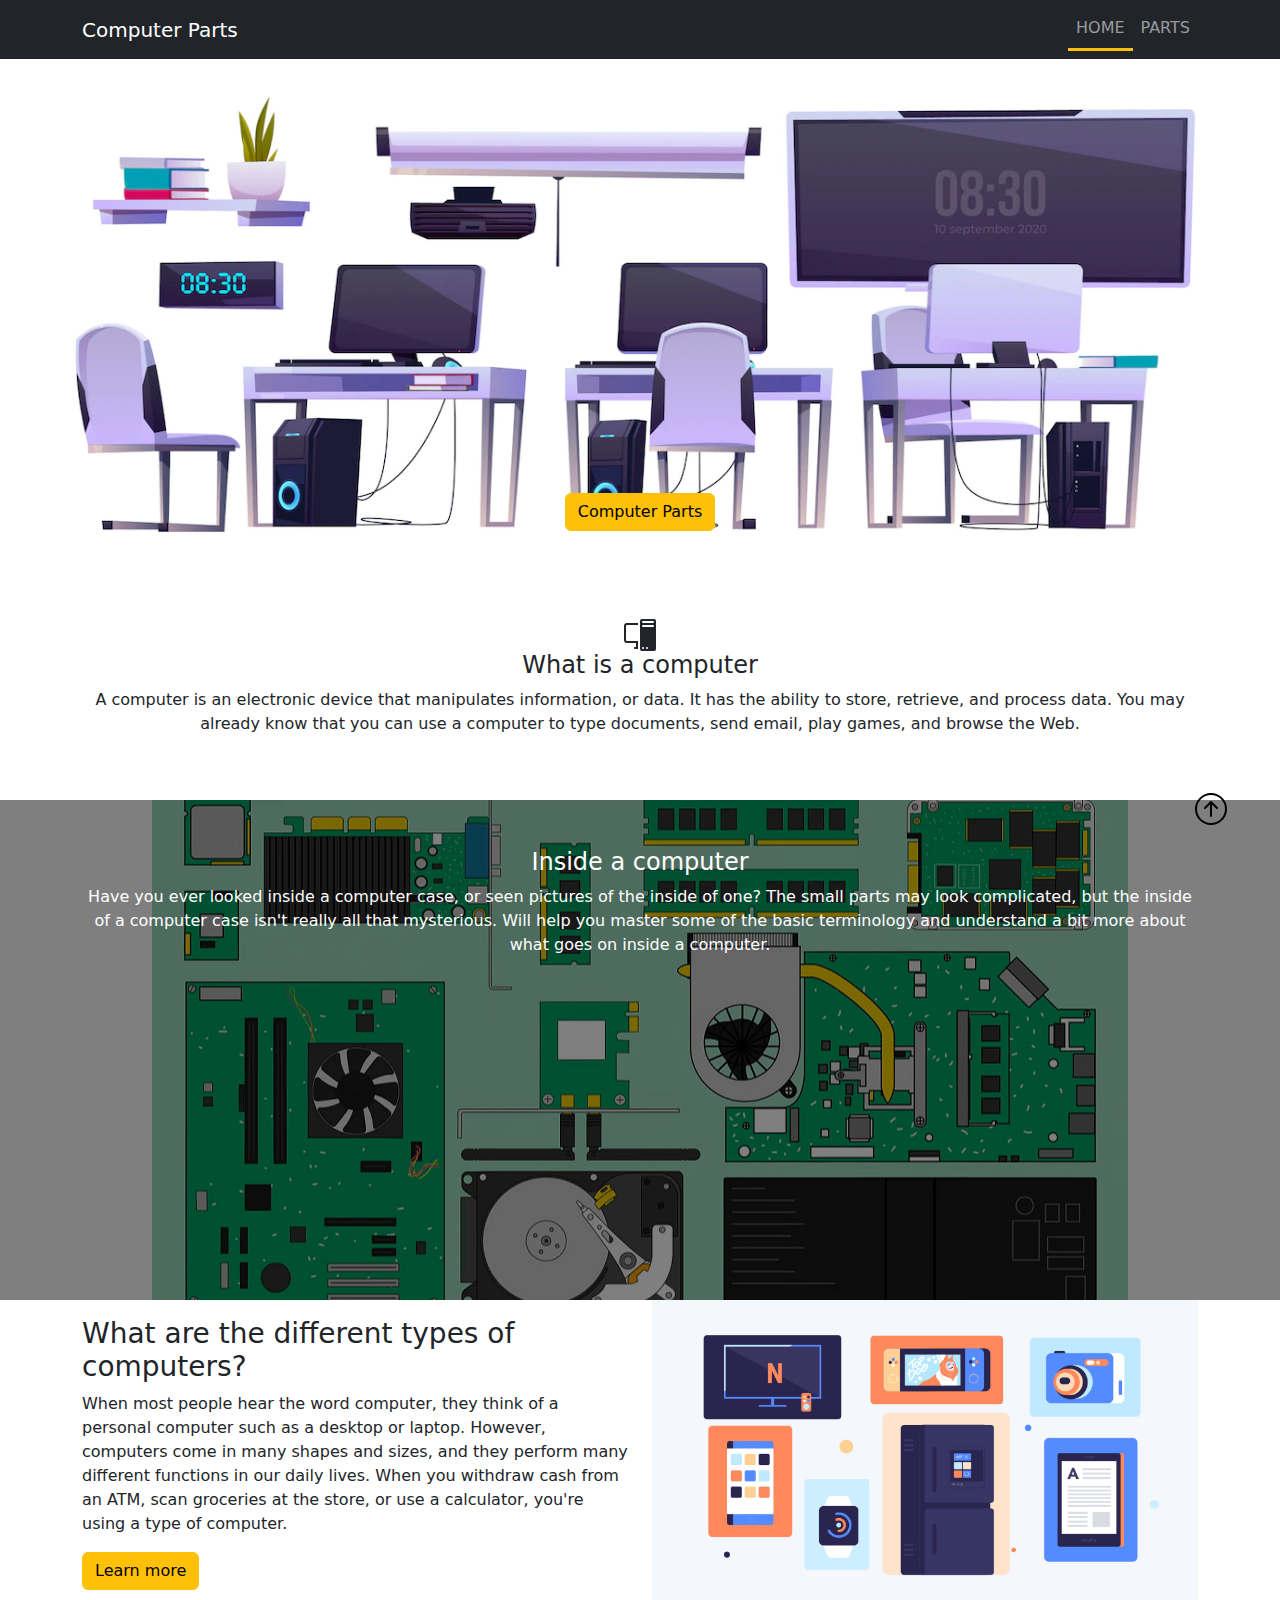
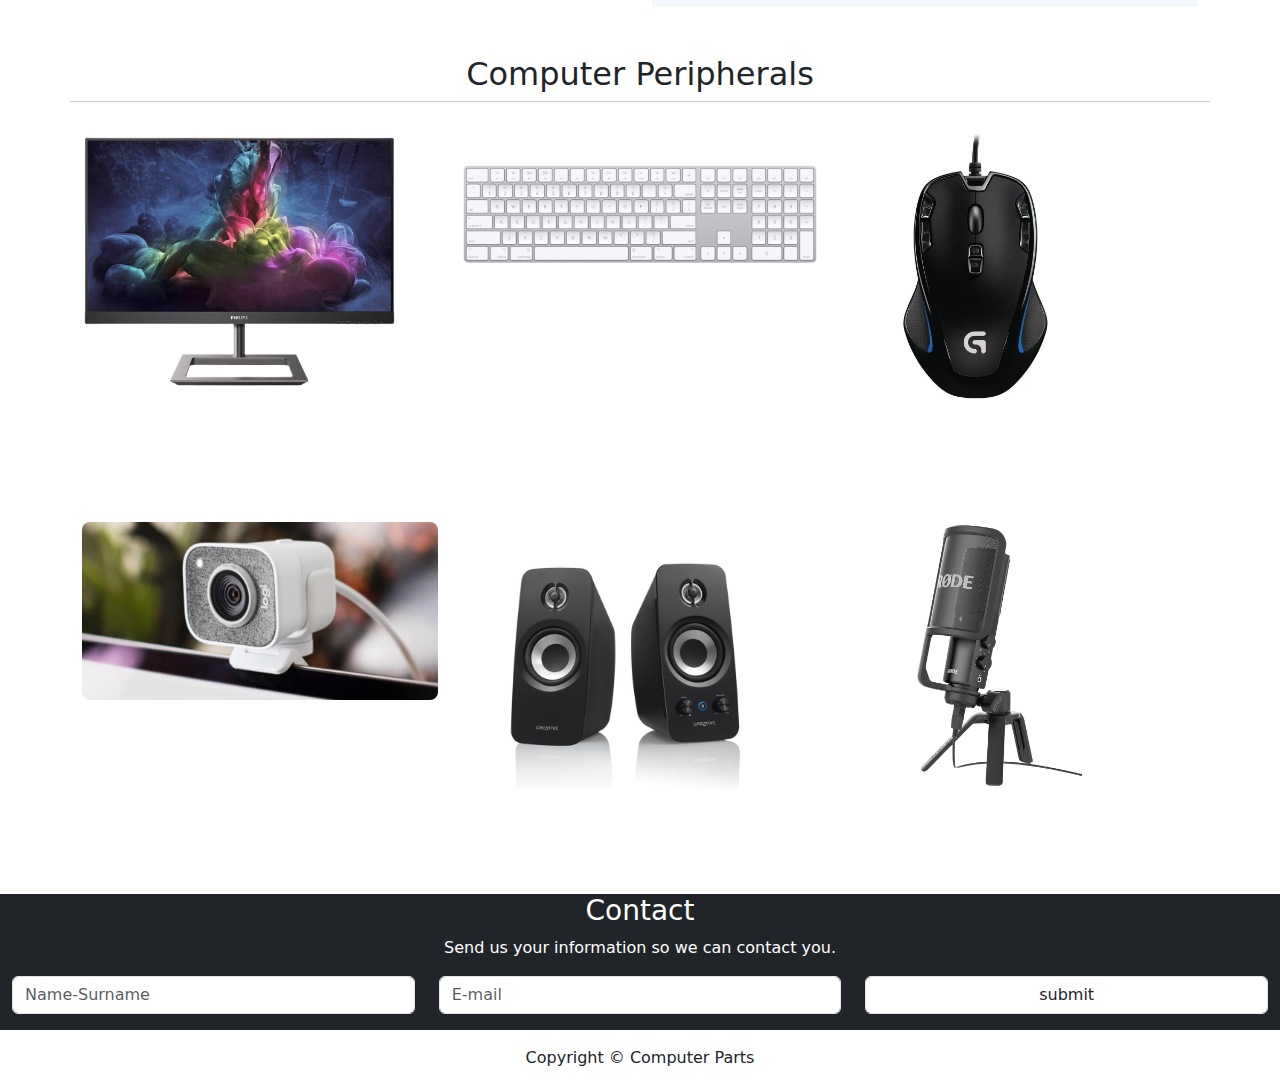
<file: index.html>
<!DOCTYPE html>
<html lang="en">

<head>
    <meta charset="UTF-8">
    <meta http-equiv="X-UA-Compatible" content="IE=edge">
    <meta name="viewport" content="width=device-width, initial-scale=1.0">
    <title>Computer Parts</title>
    <link rel="stylesheet" href="style.css">
    <link href="https://cdn.jsdelivr.net/npm/bootstrap@5.0.2/dist/css/bootstrap.min.css" rel="stylesheet"ntegrity="sha384-EVSTQN3/azprG1Anm3QDgpJLIm9Nao0Yz1ztcQTwFspd3yD65VohhpuuCOmLASjC" crossorigin="anonymous">

</head>

<body>

    <!-- -----------Navbar------------ -->
    <nav class="navbar navbar-expand-md bg-dark navbar-dark" >
        <div class="container">
        <a href="" class="navbar-brand">Computer Parts </a>

        <!-- ---linkler--collapse -->
        <div>
            <button class="navbar-toggler" data-bs-target="#mycollapse" data-bs-toggle="collapse">
                <span class="navbar-toggler-icon"></span>
            </button>
            <div class="collapse navbar-collapse" id="mycollapse">
        <ul class="navbar-nav">
            <li class="nav-item border-bottom border-warning border-3"><a href="index.html" class="nav-link">HOME</a></li>
            <li class="nav-item"><a href="parts.html" class="nav-link">PARTS</a></li>
        </ul>
    </div>
    </nav>
    </div>
</div>
<!-- ----CAROUSEL----- -->

<div id="carouselExampleCaptions" class="carousel slide" data-bs-ride="carousel">
    <div class="carousel-indicators">
      <button type="button" data-bs-target="#carouselExampleCaptions" data-bs-slide-to="0" class="active" aria-current="true" aria-label="Slide 1"></button>
      <button type="button" data-bs-target="#carouselExampleCaptions" data-bs-slide-to="1" aria-label="Slide 2"></button>
      <button type="button" data-bs-target="#carouselExampleCaptions" data-bs-slide-to="2" aria-label="Slide 3"></button>
    </div>
    <div class="carousel-inner">
      <div class="carousel-item active">
        <img src="./img/kapaka.jpg" class="d-block w-100" alt="...">
        <div class="carousel-caption d-none d-md-block">
          <a href="parts.html"><button type="button" class="btn btn-warning">Computer Parts</button></a>
          
        </div>
      </div>
      <div class="carousel-item">
        <img src="./img/kapak2.jpg" class="d-block w-100" alt="...">
        <div class="carousel-caption d-none d-md-block">
        <a href="parts.html"><button type="button" class="btn btn-warning">Computer Parts</button></a>



        </div>
      </div>
          <h5>Third slide label</h5>
          <p>Some representative placeholder content for the third slide.</p>
          <button type="button" class="btn btn-warning">Star Now</button>
          <button type="button" class="btn btn-warning">Register Now</button>
    </div>
    <button class="carousel-control-prev" type="button" data-bs-target="#carouselExampleCaptions" data-bs-slide="prev">
      <span class="carousel-control-prev-icon" aria-hidden="true"></span>
      <span class="visually-hidden">Previous</span>
    </button>
    <button class="carousel-control-next" type="button" data-bs-target="#carouselExampleCaptions" data-bs-slide="next">
      <span class="carousel-control-next-icon" aria-hidden="true"></span>
      <span class="visually-hidden">Next</span>
    </button>
  </div>
  <!-- ------Home ICONS------- -->

  <section>
    <div class="container py-5">
        <div class="row">
            <div class="text-center justify-content-center">
                <svg xmlns="http://www.w3.org/2000/svg" width="2em" height="2em" fill="currentColor" class="bi bi-pc-display" viewBox="0 0 16 16">
                    <path d="M8 1a1 1 0 0 1 1-1h6a1 1 0 0 1 1 1v14a1 1 0 0 1-1 1H9a1 1 0 0 1-1-1V1Zm1 13.5a.5.5 0 1 0 1 0 .5.5 0 0 0-1 0Zm2 0a.5.5 0 1 0 1 0 .5.5 0 0 0-1 0ZM9.5 1a.5.5 0 0 0 0 1h5a.5.5 0 0 0 0-1h-5ZM9 3.5a.5.5 0 0 0 .5.5h5a.5.5 0 0 0 0-1h-5a.5.5 0 0 0-.5.5ZM1.5 2A1.5 1.5 0 0 0 0 3.5v7A1.5 1.5 0 0 0 1.5 12H6v2h-.5a.5.5 0 0 0 0 1H7v-4H1.5a.5.5 0 0 1-.5-.5v-7a.5.5 0 0 1 .5-.5H7V2H1.5Z"/>
                  </svg>
                  <h4>What is a computer</h4>
                  <p>A computer is an electronic device that manipulates information, or data. It has the ability to store, retrieve, and process data. You may already know that you can use a computer to type documents, send email, play games, and browse the Web.</p>
                </div>
        </div>  
    </div>
  </section>

  <!-- ----Home content---- -->
  <div id="home-content">
    <div class="overlay">
        <div class="row">
            <div class="col">
                <div class="container py-5">
                    <h4>Inside a computer</h4>
                    <P>Have you ever looked inside a computer case, or seen pictures of the inside of one? The small parts may look complicated, but the inside of a computer case isn't really all that mysterious. Will help you master some of the basic terminology and understand a bit more about what goes on inside a computer.</P>
                </div>
            </div>
        </div>
    </div>
  </div>
<!-- ----Home ınfo -->

<section>
    <div class="container">
        <div class="row">
            <div class="col-md-6 align-self-center">
                <!-- 1 col -->
                <h3>What are the different types of computers?</h3>
                <p>When most people hear the word computer, they think of a personal computer such as a desktop or laptop. However, computers come in many shapes and sizes, and they perform many different functions in our daily lives. When you withdraw cash from an ATM, scan groceries at the store, or use a calculator, you're using a type of computer.</p>        
                <a href="https://youtu.be/Cu3R5it4cQs" target="_blank"> <button class="btn btn-warning">Learn more</button></a>
            </div>
            <div class="col-md-6">
            <!-- 1 cols -->
            <img class="img-fluid" src="./img/computers.jpg"  alt="">

            </div>
        </div>
    </div>
</section>



<!-- ------GALLERY-------- -->
<div class="container justify-content-center mt-4">
    
    <div class="row">
        <h2 class="text-center mt-4">Computer Peripherals</h2>
        <hr>
        <div class="col-md-4 col-lg-4 col-sm-6 my-3 ">
            <a href="" data-bs-toggle="modal" data-bs-target="#modalRelatedContent">
                <img class=" rounded-3 img-fluid" src="./img/monitör.png" alt="">
            </a>

            <!--Modal: modalRelatedContent-->
            <div class="modal fade right" id="modalRelatedContent" tabindex="-1" role="dialog"
                aria-labelledby="myModalLabel" aria-hidden="true" data-backdrop="false">
                <div class="modal-dialog modal-side modal-bottom-right modal-notify modal-info" role="document">
                    <!--Content-->
                    <div class="modal-content">
                        <!--Header-->
                        <div class="modal-header">
                            <p class="heading"> <strong> Monitor</strong></p>

                            <button type="button" class="btn-close" data-bs-dismiss="modal" aria-label="Close">

                            </button>
                        </div>

                        <!--Body-->
                        <div class="modal-body">

                            <div class="row">
                                <div class="col-8">
                                    <img src="./img/monitör.png"
                                        class="img-fluid" alt="">
                                </div>

                                <div class="col-4">
                                    
                                    <p>A monitor is a piece of computer hardware that displays the video and graphics information generated by a connected computer through the computer's video card.</p>
                                

                                </div>
                            </div>
                        </div>
                    </div>
                    <!--/.Content-->
                </div>
            </div>
            <!--Modal: modalRelatedContent-->
        </div>
  
    
        <div class="col-md-4 col-lg-4 col-sm-6 my-3 ">
            <a href="" data-bs-toggle="modal" data-bs-target="#modalRelatedContent2">
                <img class=" rounded-3 img-fluid" src="./img/keyboard.jpg" alt="">
            </a>

            <!--Modal: modalRelatedContent-->
            <div class="modal fade right" id="modalRelatedContent2" tabindex="-1" role="dialog"
                aria-labelledby="myModalLabel" aria-hidden="true" data-backdrop="false">
                <div class="modal-dialog modal-side modal-bottom-right modal-notify modal-info" role="document">
                    <!--Content-->
                    <div class="modal-content ">
                        <!--Header-->
                        <div class="modal-header justify-content-center">
                            <p class="heading"> <strong>Keyboard</strong></p>

                            <button type="button" class="btn-close" data-bs-dismiss="modal" aria-label="Close">

                            </button>
                        </div>

                        <!--Body-->
                        <div class="modal-body">

                            <div class="row">
                                <div class="col-8">
                                    <img src="./img/keyboard.jpg"
                                        class="img-fluid" alt="">
                                </div>

                                <div class="col-4">
                
                                    <p>A keyboard is a peripheral device that enables a user to input text into a computer or any other electronic machinery.</p>
                                    

                                </div>
                            </div>
                        </div>
                    </div>
                    <!--/.Content-->
                </div>
            </div>
            <!--Modal: modalRelatedContent-->
          
        </div>
        <div class="col-md-4 col-lg-4 col-sm-6 my-3 ">
            <a href="" data-bs-toggle="modal" data-bs-target="#modalRelatedContent3">
                <img class=" rounded-3 img-fluid h-75" src="./img/mouse.jpg" alt="">
            </a>

            <!--Modal: modalRelatedContent-->
            <div class="modal fade right" id="modalRelatedContent3" tabindex="-1" role="dialog"
                aria-labelledby="myModalLabel" aria-hidden="true" data-backdrop="false">
                <div class="modal-dialog modal-side modal-bottom-right modal-notify modal-info" role="document">
                    <!--Content-->
                    <div class="modal-content ">
                        <!--Header-->
                        <div class="modal-header justify-content-center">
                            <p class="heading"> <strong>Mouse</strong></p>

                            <button type="button" class="btn-close" data-bs-dismiss="modal" aria-label="Close">

                            </button>
                        </div>

                        <!--Body-->
                        <div class="modal-body">

                            <div class="row">
                                <div class="col-8">
                                    <img src="./img/mouse.jpg"
                                        class="img-fluid" alt="">
                                </div>

                                <div class="col-4">
                
                                    <p>A mouse is a small device that a computer user pushes across a desk surface in order to point to a place on a display screen and to select one or more actions to take from that position.</p>
                                    

                                </div>
                            </div>
                        </div>
                    </div>
                    <!--/.Content-->
                </div>
            </div>
            <!--Modal: modalRelatedContent-->
            
    </div>
    <div class="col-md-4 col-lg-4 col-sm-6 my-3 ">
        <a href="" data-bs-toggle="modal" data-bs-target="#modalRelatedContent4">
            <img class=" rounded-3 img-fluid" src="./img/webcam.jpg" alt="">
        </a>

        <!--Modal: modalRelatedContent-->
        <div class="modal fade right" id="modalRelatedContent4" tabindex="-1" role="dialog"
            aria-labelledby="myModalLabel" aria-hidden="true" data-backdrop="false">
            <div class="modal-dialog modal-side modal-bottom-right modal-notify modal-info" role="document">
                <!--Content-->
                <div class="modal-content ">
                    <!--Header-->
                    <div class="modal-header justify-content-center">
                        <p class="heading"> <strong>Webcam</strong></p>

                        <button type="button" class="btn-close" data-bs-dismiss="modal" aria-label="Close">

                        </button>
                    </div>

                    <!--Body-->
                    <div class="modal-body">

                        <div class="row">
                            <div class="col-8">
                                <img src="./img/webcam.jpg"
                                    class="img-fluid" alt="">
                            </div>

                            <div class="col-4">
            
                            <p>A webcam is a video camera that feeds or streams an image or video in real time to or through a computer network, such as the Internet.</p>                                

                            </div>
                        </div>
                    </div>
                </div>
                <!--/.Content-->
            </div>
        </div>
        <!--Modal: modalRelatedContent-->
</div>
<div class="col-md-4 col-lg-4 col-sm-6 my-3 ">
    <a href="" data-bs-toggle="modal" data-bs-target="#modalRelatedContent5">
        <img class=" rounded-3 img-fluid h-75 ms-4  " src="./img/speakers.jpg" alt="">
    </a>

    <!--Modal: modalRelatedContent-->
    <div class="modal fade right" id="modalRelatedContent5" tabindex="-1" role="dialog"
        aria-labelledby="myModalLabel" aria-hidden="true" data-backdrop="false">
        <div class="modal-dialog modal-side modal-bottom-right modal-notify modal-info" role="document">
            <!--Content-->
            <div class="modal-content ">
                <!--Header-->
                <div class="modal-header justify-content-center">
                    <p class="heading"> <strong>webcam</strong></p>

                    <button type="button" class="btn-close" data-bs-dismiss="modal" aria-label="Close">

                    </button>
                </div>

                <!--Body-->
                <div class="modal-body">

                    <div class="row">
                        <div class="col-8">
                            <img src="./img/speakers.jpg" 
                                class="img-fluid " alt="">
                        </div>

                        <div class="col-4">
        
                        <p>A webcam is a video camera that feeds or streams an image or video in real time to or through a computer network, such as the Internet.</p>                                

                        </div>
                    </div>
                </div>
            </div>
            <!--/.Content-->
        </div>
    </div>
    <!--Modal: modalRelatedContent-->
</div>
<div class="col-md-4 col-lg-4 col-sm-6 my-3 ">
    <a href="" data-bs-toggle="modal" data-bs-target="#modalRelatedContent6">
        <img class=" rounded-3 img-fluid h-75 ms-4  " src="./img/microphone.png" alt="">
    </a>

    <!--Modal: modalRelatedContent-->
    <div class="modal fade right" id="modalRelatedContent6" tabindex="-1" role="dialog"
        aria-labelledby="myModalLabel" aria-hidden="true" data-backdrop="false">
        <div class="modal-dialog modal-side modal-bottom-right modal-notify modal-info" role="document">
            <!--Content-->
            <div class="modal-content ">
                <!--Header-->
                <div class="modal-header justify-content-center">
                    <p class="heading"> <strong>Microphone</strong></p>

                    <button type="button" class="btn-close" data-bs-dismiss="modal" aria-label="Close">

                    </button>
                </div>

                <!--Body-->
                <div class="modal-body">

                    <div class="row">
                        <div class="col-8">
                            <img src="./img/microphone.png" 
                                class="img-fluid " alt="">
                        </div>

                        <div class="col-4">
        
                        <p>It is used to convert sound waves into electric waves or input the audio into computers.</p>                                

                        </div>
                    </div>
                </div>
            </div>
            <!--/.Content-->
        </div>
    </div>
    <!--Modal: modalRelatedContent-->
</div>
    </div>
</div>
<a style="display:scroll;position:fixed; bottom:75px; right:5px; z-index: 999;" href="#" title="go upstairs">
    <svg xmlns="http://www.w3.org/2000/svg" width="2em" height="2em" fill="dark" class="bi bi-arrow-up-circle me-5 " viewBox="0 0 16 16">
    <path fill-rule="evenodd" d="M1 8a7 7 0 1 0 14 0A7 7 0 0 0 1 8zm15 0A8 8 0 1 1 0 8a8 8 0 0 1 16 0zm-7.5 3.5a.5.5 0 0 1-1 0V5.707L5.354 7.854a.5.5 0 1 1-.708-.708l3-3a.5.5 0 0 1 .708 0l3 3a.5.5 0 0 1-.708.708L8.5 5.707V11.5z"/>
  </svg></a>


<!-- -----FOOTER-------- -->

<div class="container-fluid bg-dark text-white text-center py-7">
    <h3>Contact</h3>
    <p>Send us your information so we can contact you.</p>
    <form action="" class="row justify-content-center">
        <div class="col-md-4 col-sm-6">
            <input type="text" class="form-control mb-3" placeholder="Name-Surname" >
        </div>
        <div class="col-md-4 col-sm-6">
            <input type="text" class="form-control mb-3" placeholder="E-mail">
        </div>
        <div class="col-md-4 col-sm-6">
            <input type="button" value="submit" class="form-control mb-3 btn-warning">
        </div>
    </form>
</div>

<div class="footer text-center p-3">
    <div class="container">
        <div class="row">
            <div class="col">
                Copyright &copy; <span>Computer Parts</span>
            </div>
        </div>
    </div>
</div>





    <script src="https://cdn.jsdelivr.net/npm/@popperjs/core@2.9.2/dist/umd/popper.min.js"
        integrity="sha384-IQsoLXl5PILFhosVNubq5LC7Qb9DXgDA9i+tQ8Zj3iwWAwPtgFTxbJ8NT4GN1R8p"
        crossorigin="anonymous"></script>
    <script src="https://cdn.jsdelivr.net/npm/bootstrap@5.0.2/dist/js/bootstrap.min.js"
        integrity="sha384-cVKIPhGWiC2Al4u+LWgxfKTRIcfu0JTxR+EQDz/bgldoEyl4H0zUF0QKbrJ0EcQF"
        crossorigin="anonymous"></script>

</body>

</html>
</file>
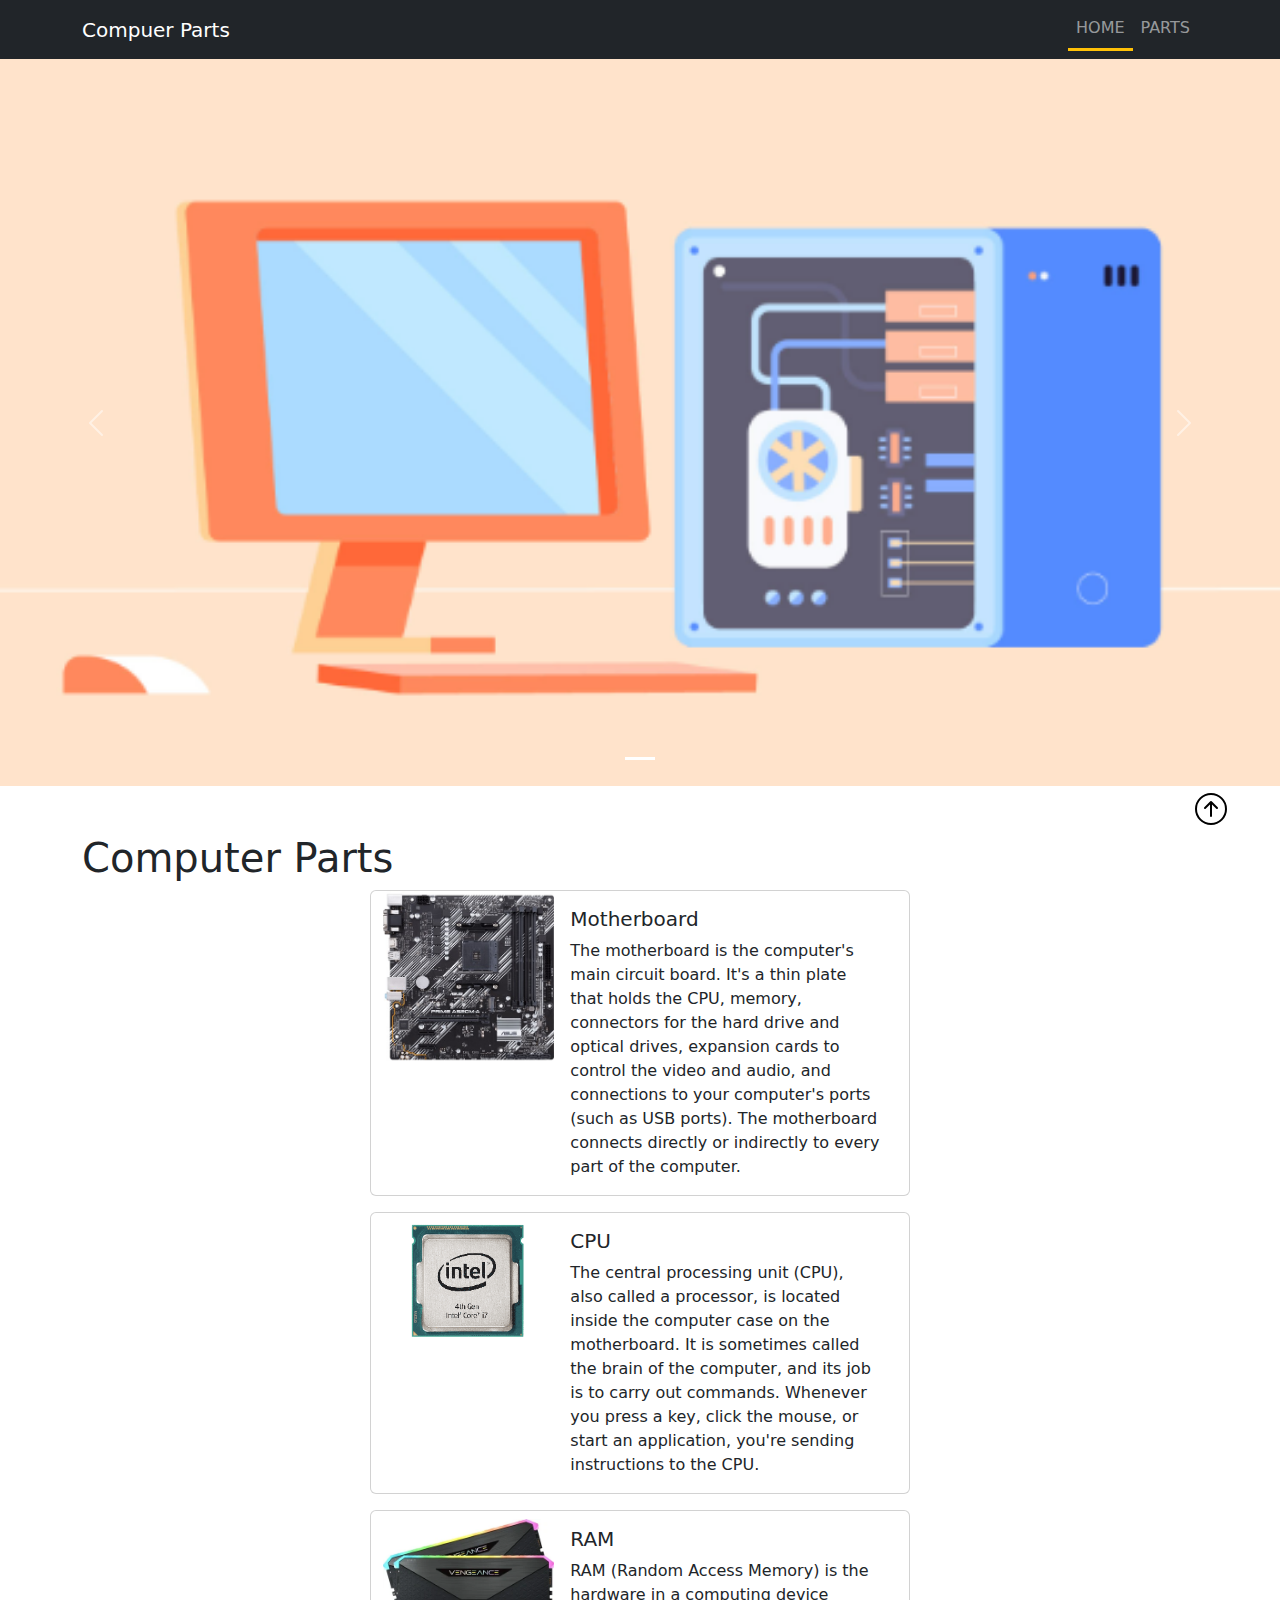
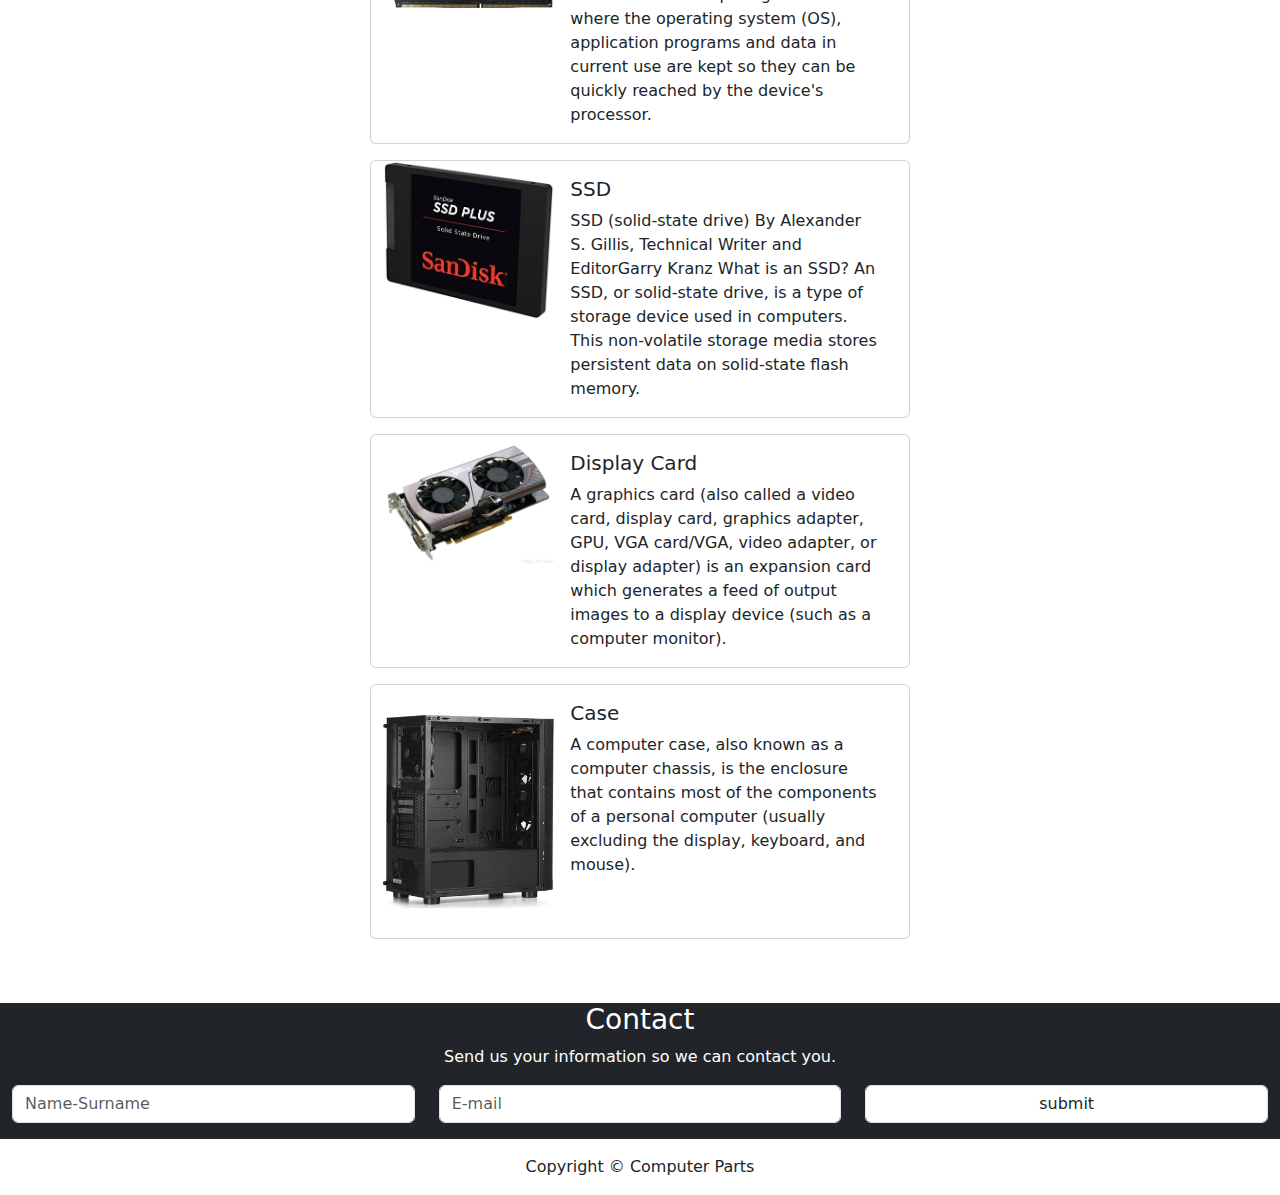
<file: parts.html>
<!DOCTYPE html>
<html lang="en">

<head>
    <meta charset="UTF-8">
    <meta http-equiv="X-UA-Compatible" content="IE=edge">
    <meta name="viewport" content="width=device-width, initial-scale=1.0">
    <title>Computer Parts</title>
    <link rel="stylesheet" href="style.css">
    <link href="https://cdn.jsdelivr.net/npm/bootstrap@5.0.2/dist/css/bootstrap.min.css" rel="stylesheet"ntegrity="sha384-EVSTQN3/azprG1Anm3QDgpJLIm9Nao0Yz1ztcQTwFspd3yD65VohhpuuCOmLASjC" crossorigin="anonymous">
   
</head>

<body>

    <!-- -----------Navbar------------ -->
    <nav class="navbar navbar-expand-md bg-dark navbar-dark" >
        <div class="container">
        <a href="index.html" class="navbar-brand">Compuer Parts</a>
        <!-- ---linkler--collapse -->
        <div>
            <button class="navbar-toggler" data-bs-target="#mycollapse" data-bs-toggle="collapse">
                <span class="navbar-toggler-icon"></span>
            </button>
            <div class="collapse navbar-collapse" id="mycollapse">
        <ul class="navbar-nav">
            <li class="nav-item border-bottom border-warning border-3"><a href="index.html" class="nav-link">HOME</a></li>
            <li class="nav-item"><a href="parts.html" class="nav-link">PARTS</a></li>
        </ul>
    </div>
    </nav>
    </div>
</div>
<!-- ----CAROUSEL----- -->

<div id="carouselExampleCaptions" class="carousel slide" data-bs-ride="carousel">
    <div class="carousel-indicators">
      <button type="button" data-bs-target="#carouselExampleCaptions" data-bs-slide-to="0" class="active" aria-current="true" aria-label="Slide 1"></button>
    
    </div>
    <div class="carousel-inner">
      <div class="carousel-item active">
        <img src="./img/C1.png" class="d-block w-100" alt="...">
      </div>
      
    </div>
    <button class="carousel-control-prev" type="button" data-bs-target="#carouselExampleCaptions" data-bs-slide="prev">
      <span class="carousel-control-prev-icon" aria-hidden="true"></span>
      <span class="visually-hidden">Previous</span>
    </button>
    <button class="carousel-control-next" type="button" data-bs-target="#carouselExampleCaptions" data-bs-slide="next">
      <span class="carousel-control-next-icon" aria-hidden="true"></span>
      <span class="visually-hidden">Next</span>
    </button>
  </div>
  <!-- ------Home ------ -->

  <section>
    <div class="container py-5">
      <div class="row">
        <h1>Computer Parts</h1>
        <div class="card mb-3 mx-auto" style="max-width: 540px;">
          <div class="row g-0">
            <div class="col-md-4">
              <img src="./img/Motherboard.jpg" class="img-fluid rounded-start " alt="...">
            </div>
            <div class="col-md-8">
              <div class="card-body">
                <h5 class="card-title">Motherboard</h5>
                <p class="card-text">The motherboard is the computer's main circuit board. It's a thin plate that holds the
                  CPU, memory, connectors for the hard drive and optical drives, expansion cards to control the video and
                  audio, and connections to your computer's ports (such as USB ports). The motherboard connects directly or
                  indirectly to every part of the computer.</p>
              </div>
            </div>
          </div>
        </div>
    
      </div>
      <div class="row">
        <div class="card mb-3 mx-auto" style="max-width: 540px;">
          <div class="row g-0">
            <div class="col-md-4">
              <img src="./img/cpu.png" class="img-fluid rounded-start " alt="...">
            </div>
            <div class="col-md-8">
              <div class="card-body">
                <h5 class="card-title">CPU</h5>
                <p class="card-text">The central processing unit (CPU), also called a processor, is located inside the
                  computer case on the motherboard. It is sometimes called the brain of the computer, and its job is to
                  carry out commands. Whenever you press a key, click the mouse, or start an application, you're sending
                  instructions to the CPU.</p>
              </div>
            </div>
          </div>
        </div>
      </div>
    
        <div class="row">
          <div class="card mb-3 mx-auto" style="max-width: 540px;">
            <div class="row g-0">
              <div class="col-md-4 mt-2">
                <img src="./img/ram.jpg" class="img-fluid rounded-start " alt="...">
              </div>
              <div class="col-md-8">
                <div class="card-body">
                  <h5 class="card-title">RAM</h5>
                  <p class="card-text">RAM (Random Access Memory) is the hardware in a computing device where the operating
                    system (OS), application programs and data in current use are kept so they can be quickly reached by the
                    device's processor.</p>
                </div>
              </div>
            </div>
          </div>
        </div>
    
          <div class="row">
            <div class="card mb-3 mx-auto" style="max-width: 540px;">
              <div class="row g-0">
                <div class="col-md-4">
                  <img src="./img/ssd.jpg" class="img-fluid rounded-start " alt="...">
                </div>
                <div class="col-md-8">
                  <div class="card-body">
                    <h5 class="card-title">SSD</h5>
                    <p class="card-text">SSD (solid-state drive)
                      By
                      Alexander S. Gillis, Technical Writer and EditorGarry Kranz
                      What is an SSD?
                      An SSD, or solid-state drive, is a type of storage device used in computers. This non-volatile storage
                      media stores persistent data on solid-state flash memory. </p>
                  </div>
                </div>
              </div>
            </div>
          </div>
    
            <div class="row">
              <div class="card mb-3 mx-auto" style="max-width: 540px;">
                <div class="row g-0">
                  <div class="col-md-4">
                    <img src="./img/display card.jpg" class="img-fluid rounded-start " alt="...">
                  </div>
                  <div class="col-md-8">
                    <div class="card-body">
                      <h5 class="card-title">Display Card</h5>
                      <p class="card-text">
                        A graphics card (also called a video card, display card, graphics adapter, GPU, VGA card/VGA, video
                        adapter, or display adapter) is an expansion card which generates a feed of output images to a
                        display device (such as a computer monitor).
                      </p>
                    </div>
                  </div>
                </div>
              </div>
            </div>
            
                <div class="row">
                  <div class="card mb-3 mx-auto" style="max-width: 540px;">
                    <div class="row g-0">
                      <div class="col-md-4">
                        <img src="./img/case.jpg" class="img-fluid rounded-start " alt="...">
                      </div>
                      <div class="col-md-8">
                        <div class="card-body">
                          <h5 class="card-title">Case</h5>
                          <p class="card-text">
                            A computer case, also known as a computer chassis, is the enclosure that contains most of the
                            components of a personal computer (usually excluding the display, keyboard, and mouse).
                          </p>
                        </div>
                      </div>
                    </div>
                  </div>
                </div>
                </section>
                
                <a style="display:scroll;position:fixed; bottom:75px; right:5px; z-index: 999;" href="#" title="go upstairs">
                  <svg xmlns="http://www.w3.org/2000/svg" width="2em" height="2em" fill="dark" class="bi bi-arrow-up-circle me-5 " viewBox="0 0 16 16">
                  <path fill-rule="evenodd" d="M1 8a7 7 0 1 0 14 0A7 7 0 0 0 1 8zm15 0A8 8 0 1 1 0 8a8 8 0 0 1 16 0zm-7.5 3.5a.5.5 0 0 1-1 0V5.707L5.354 7.854a.5.5 0 1 1-.708-.708l3-3a.5.5 0 0 1 .708 0l3 3a.5.5 0 0 1-.708.708L8.5 5.707V11.5z"/>
                </svg></a>
               
    
    
                <!-- -----FOOTER-------- -->
    
                <div class="container-fluid bg-dark text-white text-center py-7">
                  <h3>Contact</h3>
                  <p>Send us your information so we can contact you.</p>
                  <form action="" class="row justify-content-center">
                    <div class="col-md-4 col-sm-6">
                      <input type="text" class="form-control mb-3" placeholder="Name-Surname">
                    </div>
                    <div class="col-md-4 col-sm-6">
                      <input type="text" class="form-control mb-3" placeholder="E-mail">
                    </div>
                    <div class="col-md-4 col-sm-6">
                      <input type="button" value="submit" class="form-control mb-3 btn-warning">
                    </div>
                  </form>
                </div>
    
                <div class="footer text-center p-3">
                  <div class="container">
                    <div class="row">
                      <div class="col">
                        Copyright &copy; <span>Computer Parts</span>
                      </div>
                    </div>
                  </div>
                </div>

  






    <script src="https://cdn.jsdelivr.net/npm/@popperjs/core@2.9.2/dist/umd/popper.min.js"
        integrity="sha384-IQsoLXl5PILFhosVNubq5LC7Qb9DXgDA9i+tQ8Zj3iwWAwPtgFTxbJ8NT4GN1R8p"
        crossorigin="anonymous"></script>
    <script src="https://cdn.jsdelivr.net/npm/bootstrap@5.0.2/dist/js/bootstrap.min.js"
        integrity="sha384-cVKIPhGWiC2Al4u+LWgxfKTRIcfu0JTxR+EQDz/bgldoEyl4H0zUF0QKbrJ0EcQF"
        crossorigin="anonymous"></script>

</body>

</html>
</file>
<file: style.css>
.overlay {
    position: absolute;
    top:0;
    left:0;
    width: 100%;
    height: 100%;
    background-color: rgba(0,0,0,0.5);
}
    #home-content{
    position:relative;
    min-height:500px;
    min-width: 100%;
    background-image: url("./img/75px.png");
    background-repeat: no-repeat;
    background-position: 50%;
    text-align: center;
    color: white
    }
</file>
